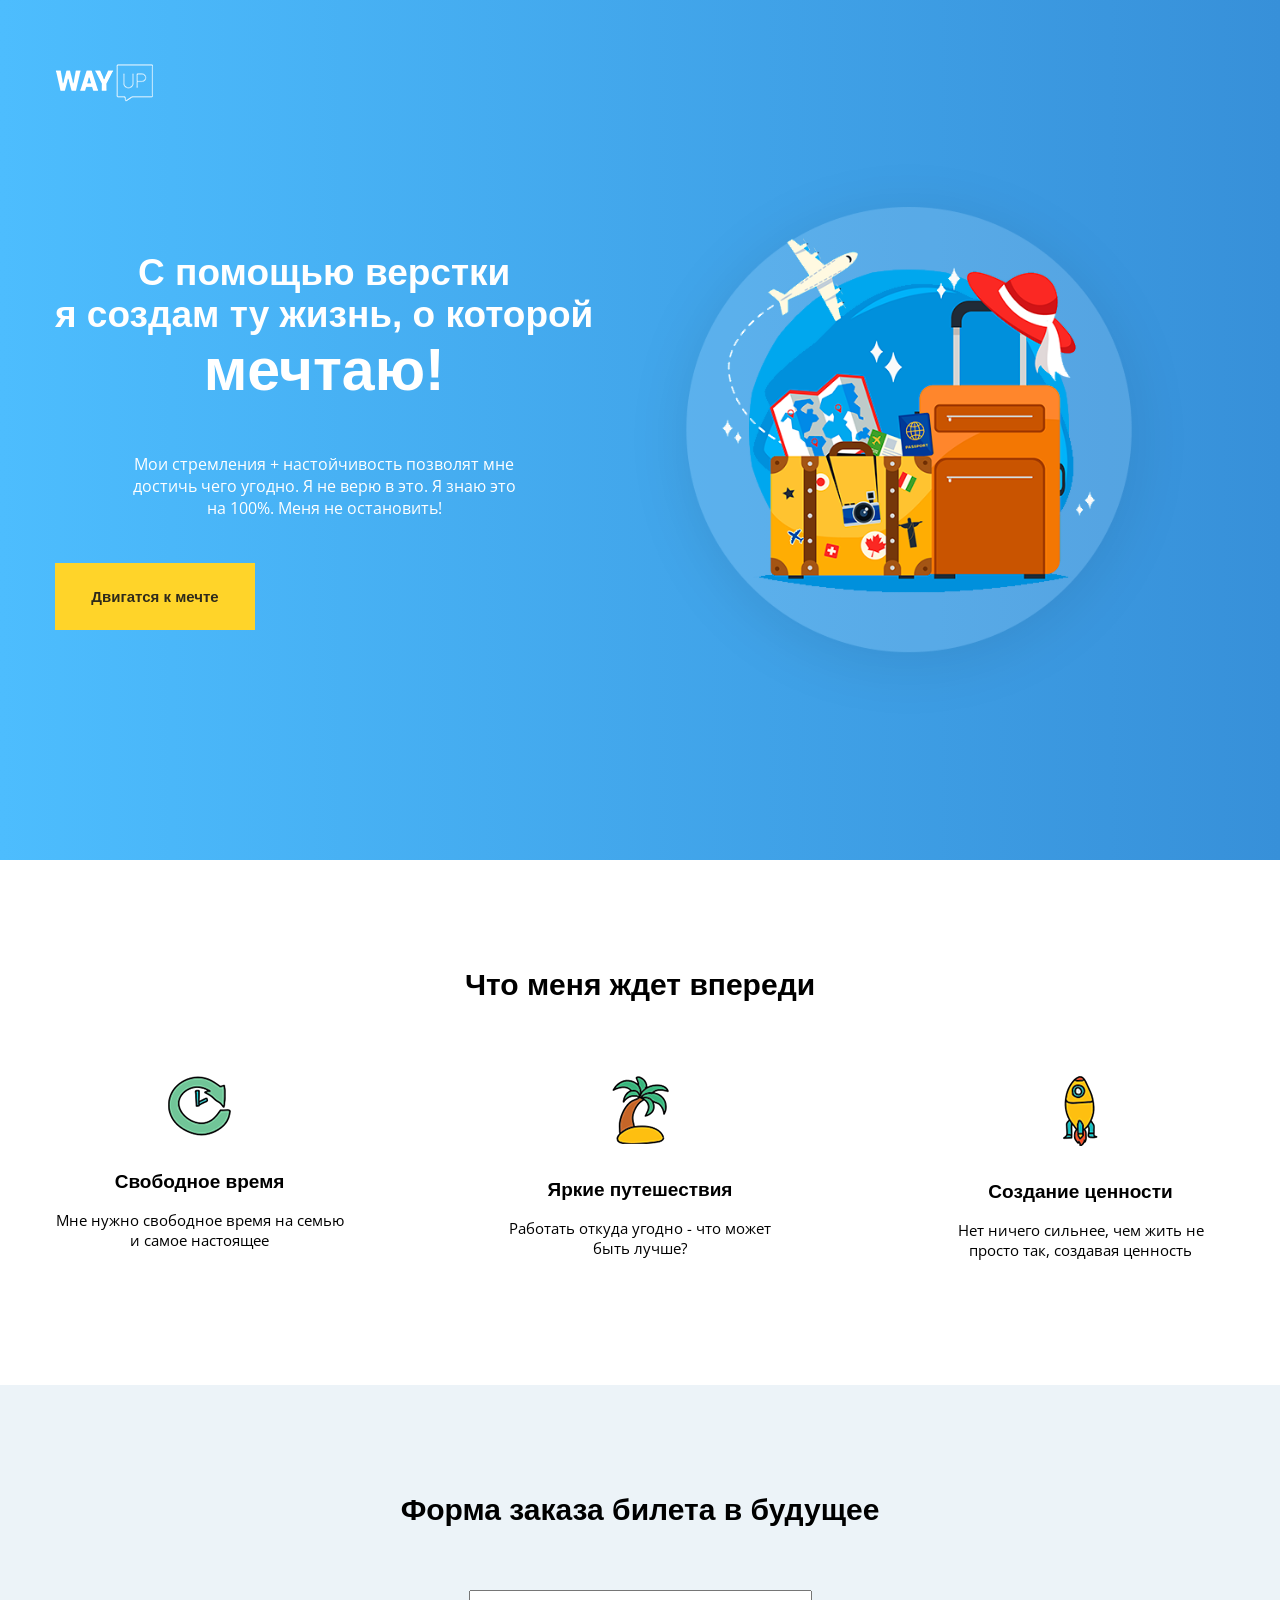
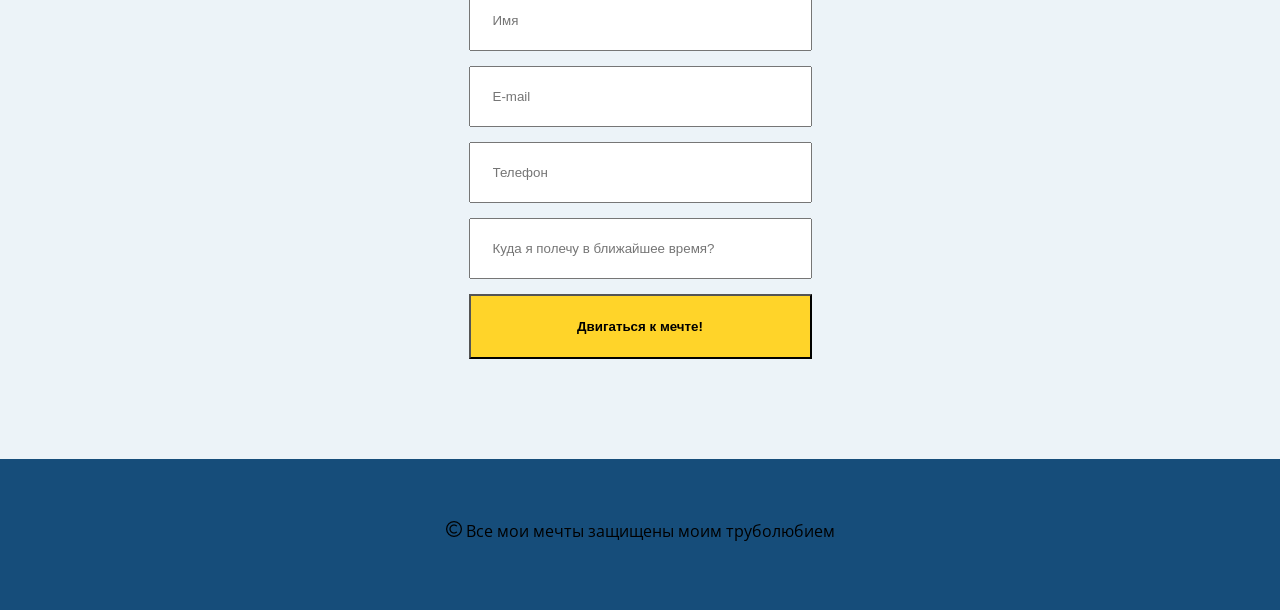
<file: index.html>
<!DOCTYPE html>
<html lang="ru">

<head>
    <meta charset="UTF-8">
    <title>test 2</title>
    <link href="https://fonts.googleapis.com/css2? family=Montserrat:wght@400;900&family=Open+Sans&display=swap"
        rel="stylesheet">
    <meta name="viewport" content="width=device-width, initial-scale=1">
    <meta http-equiv="X-UA-Compatible" content="IE=edge">
    <link rel="stylesheet" href="css/main.css">
</head>

<body>

    <header>

        <div class="container">

            <img class="logo" src="img/logo.png" alt="logo">

            <div class="bigwrraper">
                <div class="wrraper">
                    <h1 class="wrraperh1">
                        С помощью верстки <br> я создам ту жизнь, о которой <br><span>мечтаю!</span>
                    </h1>
                    <p class="wrraperp">
                        Мои стремления + настойчивость позволят мне достичь чего угодно. Я не верю в это. Я знаю это на
                        100%. Меня не остановить!
                    </p>
                    <div class="travel">
                        Двигатся к мечте
                    </div>
                </div>
                <img class="photo" src="img/img.png" alt="photo">
            </div>

        </div>

    </header>

    <section class=" containerpadding">

        <div class="container">
            <h2 class="h2">
                Что меня ждет впереди
            </h2>

            <div class="blockflex">
                <div class="blockline">
                    <img src="img/icon1.png" alt="icon">
                    <h3>
                        Свободное время
                    </h3>
                    <p class="text">
                        Мне нужно свободное время на семью и самое настоящее
                    </p>
                </div>
                <div class="blockline">
                    <img src="img/icon2.png" alt="icon">
                    <h3>
                        Яркие путешествия
                    </h3>
                    <p class="text">
                        Работать откуда угодно - что может быть лучше?
                    </p>
                </div>
                <div class="blockline">
                    <img src="img/icon3.png" alt="icon">
                    <h3>
                        Создание ценности
                    </h3>
                    <p class="text">
                        Нет ничего сильнее, чем жить не просто так, создавая ценность
                    </p>
                </div>
            </div>

        </div>

    </section>

    <section class="blue">

        <div class="container">

            <h2>
                Форма заказа билета в будущее
            </h2>

            <form action="#">
                <input type="text" placeholder="Имя" required>
                <input type="email" placeholder="E-mail">
                <input type="tel" placeholder="Телефон">
                <input type="text" placeholder="Куда я полечу в ближайшее время?">
                <button class="btn">Двигаться к мечте!</button>
            </form>

        </div>

    </section>

    <footer>

        <div class="container">
            <p class="footer">
                <img class="footerimg" src="img/icons.png" alt="img">
                Все мои мечты защищены моим труболюбием
            </p>
        </div>
        
    </footer>

</body>

</html>
</file>
<file: css/main.css>
body {
    
    margin: 0;
    font-family: 'Open Sans', sans-serif;
}

div, p, input, button, form, span, a, ul, li {
    box-sizing: border-box;
    margin: 0;
    padding: 0;
}

h1, h2, h3, h4, h5, h6 {
    margin: 0;
}

.container {
    width: 1170px;
    margin: 0 auto;
}

.containerpadding {
    padding-top: 108px;
    padding-bottom: 125px;
}

header {
    background: rgba(77,189,254,1);
    background: -moz-linear-gradient(left, rgba(77,189,254,1) 0%, rgba(55,144,217,1) 100%);
    background: -webkit-gradient(left top, right top, color-stop(0%, rgba(77,189,254,1)), color-stop(100%, rgba(55,144,217,1)));
    background: -webkit-linear-gradient(left, rgba(77,189,254,1) 0%, rgba(55,144,217,1) 100%);
    background: -o-linear-gradient(left, rgba(77,189,254,1) 0%, rgba(55,144,217,1) 100%);
    background: -ms-linear-gradient(left, rgba(77,189,254,1) 0%, rgba(55,144,217,1) 100%);
    background: linear-gradient(to right, rgba(77,189,254,1) 0%, rgba(55,144,217,1) 100%);
    filter: progid:DXImageTransform.Microsoft.gradient( startColorstr='#4dbdfe', endColorstr='#3790d9', GradientType=1 );   
}

.logo {
    padding-top: 64px;
    margin: 0;
}

.bigwrraper {
    display: flex;
    padding-bottom: 146px;
    text-align: center;
}

.wrraper {
    padding-top: 150px;
    color: #fff;
}

.wrraperh1 {
    font-family: 'Montserrat', sans-serif;
    font-size: 37px;
    font-weight: 900;
}

.wrraperh1 span {
    font-size: 59px;
}

.wrraperp {
    margin: 0 auto;
    padding-top: 49px;
    width: 400px;
    font-size: 16px;
    padding-bottom: 44px;
}

.travel {
    background: #ffd429;
    font-family: 'Montserrat', sans-serif;
    font-weight: 900;
    width: 200px;
    font-size: 15px;
    color: #2e2a1b;
    padding: 25px;
}

.photo {
    width: 550px;
    padding-top: 62px; 
}

h2 {
    text-align: center;
    font-size: 30px;
    font-family: 'Montserrat', sans-serif;
}

.blockflex {
    padding-top: 74px;
    display: flex;
    justify-content: space-between;
}
.blockline {
    width: 289px;
}

img {
    display: block;
    margin: 0 auto;
}

h3 {
    padding-top: 35px;
    padding-bottom: 17px;
    text-align: center;
    font-family: 'Montserrat', sans-serif;
    font-size: 19px;
}

.text {
    text-align: center;
    font-size: 15px;
}

.blue {
    padding-top: 108px;
    background: #ecf3f8;
    padding-bottom: 100px;
}

form {
    padding-top: 63px;
}

input {
    width: 343px;
    display: block;
    margin: 0 auto;
    padding: 21px 22px;
    margin-bottom: 15px;
}

.btn {
    width: 343px;
    display: block;
    margin: 0 auto;
    padding: 23px ;
    background: #ffd429;
    font-family: 'Montserrat', sans-serif;
    font-weight: 900;
    
}

footer {
    background: #164d7a;
    padding-top: 61px;
    padding-bottom: 68px;
}

.footer {
   text-align: center;
}
.footerimg {
    display: inline;
}

/*Responsive*/


/* 992px - 1200px */
@media screen and (max-width: 1200px) {
	.container {
		width: 960px;
	}
    .travel {
        margin: 0 auto;
    }
}

/* 768px - 992px */
@media screen and (max-width: 992px) {
	.container {
		width: 720px;
	}
    .bigwrraper {
        display: block;
    }
    .wrraper {
        padding-top: 70px;
        margin: 0 auto;
    }
    .photo {
        padding-bottom: 70px;
    }
    .footer {
        width: auto;
    }
    .travel {
        margin: 0 auto;
    }
    .text {
        font-size: 14px;
    }
	
}

/* 576px - 768px */
@media screen and (max-width: 768px) {
	.container {
		width: 540px;
	}
    .logo {
        padding-top: 30px;
    }
    .photo {
        padding: 0;
    }
    .blockflex {
        display: block;
        padding-bottom: 60px;
    }
    .blockline {
        margin: 0 auto;
        padding-bottom: 40px;
    }
    .blocklinemin {
        margin: 0 auto;
        padding-bottom: 40px;
    }
    
    .travel {
        width: auto;
    }

    .containerpadding {
        padding-top: 80px;
        padding-bottom: 0px;
    }

    .bigwrraper {
        padding-bottom: 30px;
    }
    .blue {
        padding-top: 80px;
        padding-bottom: 80px;
    }
    .wrraperp {
        margin: 0 auto;
    }

}


/* 320px - 576px */
@media screen and (max-width: 576px) {
	.container {
		width: 90%;
	}
    .photo {
        display: none;
    }
    .wrraperh1 {
        font-size: 23px;
    }
    .wrraper {
        padding-top: 30px;
    }
    .wrraperh1 span {
        font-size: 50px;
    }
    .wrraperp {
        width: auto;
        font-size: 14px;
    }
    .bigwrraper {
        padding-bottom: 30px;
    }
    
    .blockline {
        width: auto;
    }

    h2 {
        font-size: 27px;
    }

    input {
        width: 280px;
        padding: 15px 22px;
    }
    .btn {
        width: 280px;

    }
    footer {
        padding-top: 28px;
        padding-bottom: 28px;
    }
    .footer {
        font-size: 11px;
    }
}
</file>
